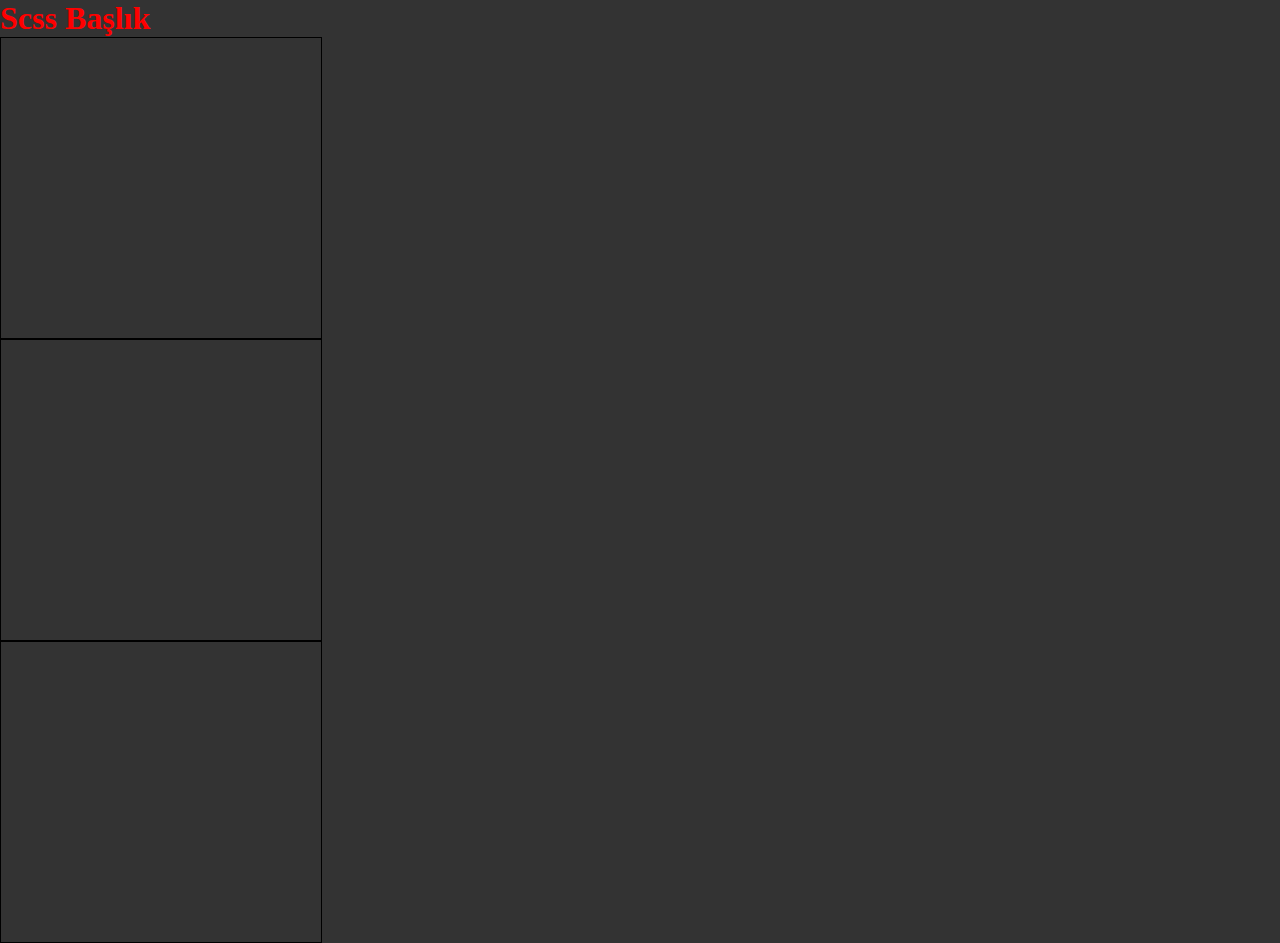
<file: index.html>
<!DOCTYPE html>
<html lang="en">
<head>
    <meta charset="UTF-8">
    <meta http-equiv="X-UA-Compatible" content="IE=edge">
    <meta name="viewport" content="width=device-width, initial-scale=1.0">
    <title>SCSS</title>
    <link rel="stylesheet" href="style.css">
</head>
<body>
    
    <h1>Scss Başlık</h1>
    <div class="section-1"></div>
    <div class="section-2"></div>
    <div class="section-3"></div>

</body>
</html>
</file>
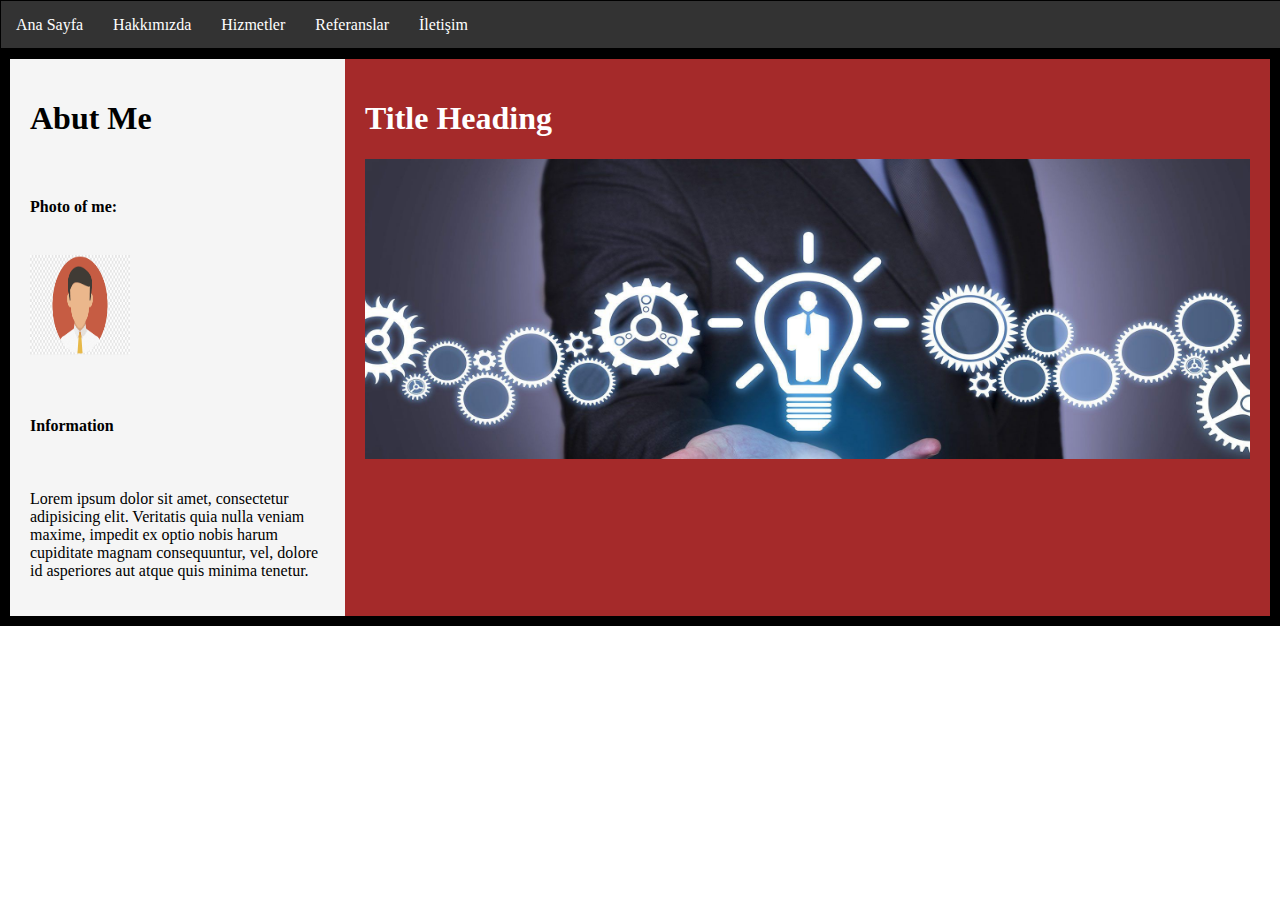
<file: 5.sass flexbox projesi/index.html>
<!DOCTYPE html>
<html lang="en">

<head>
    <meta charset="UTF-8">
    <meta http-equiv="X-UA-Compatible" content="IE=edge">
    <meta name="viewport" content="width=device-width, initial-scale=1.0">
    <title>Sacss Flexbox</title>
    <link rel="stylesheet" href="style.css">
</head>

<body>
    <nav>
        <ul>
            <!-- li'yi a içine alduk hacu abi -->
            <a href="#">
                <li>Ana Sayfa</li>
            </a>
            <a href="#">
                <li>Hakkımızda</li>
            </a>
            <a href="#">
                <li>Hizmetler</li>
            </a>
            <a href="#">
                <li>Referanslar</li>
            </a>
            <a href="#">
                <li>İletişim</li>
            </a>
        </ul>
    </nav>

    <div class="flexbox-Container">
        <div class="leftSide">

            <h1>Abut Me</h1><br>
            <h4>Photo of me:</h4><br>
            <img src="images/profile.png" alt="" style="width: 100px; height: 100px;">
            <br><br><br>
            <h4>Information</h4><br>
            <p>Lorem ipsum dolor sit amet, consectetur adipisicing elit. Veritatis quia nulla veniam maxime, impedit ex optio nobis harum cupiditate magnam consequuntur, vel, dolore id asperiores aut atque quis minima tenetur.</p>
        </div>
        <main>
            <h1>Title Heading</h1>
            <img src="images/banner.jpg" alt="">
        </main>

    </div>
</body>

</html>
</file>
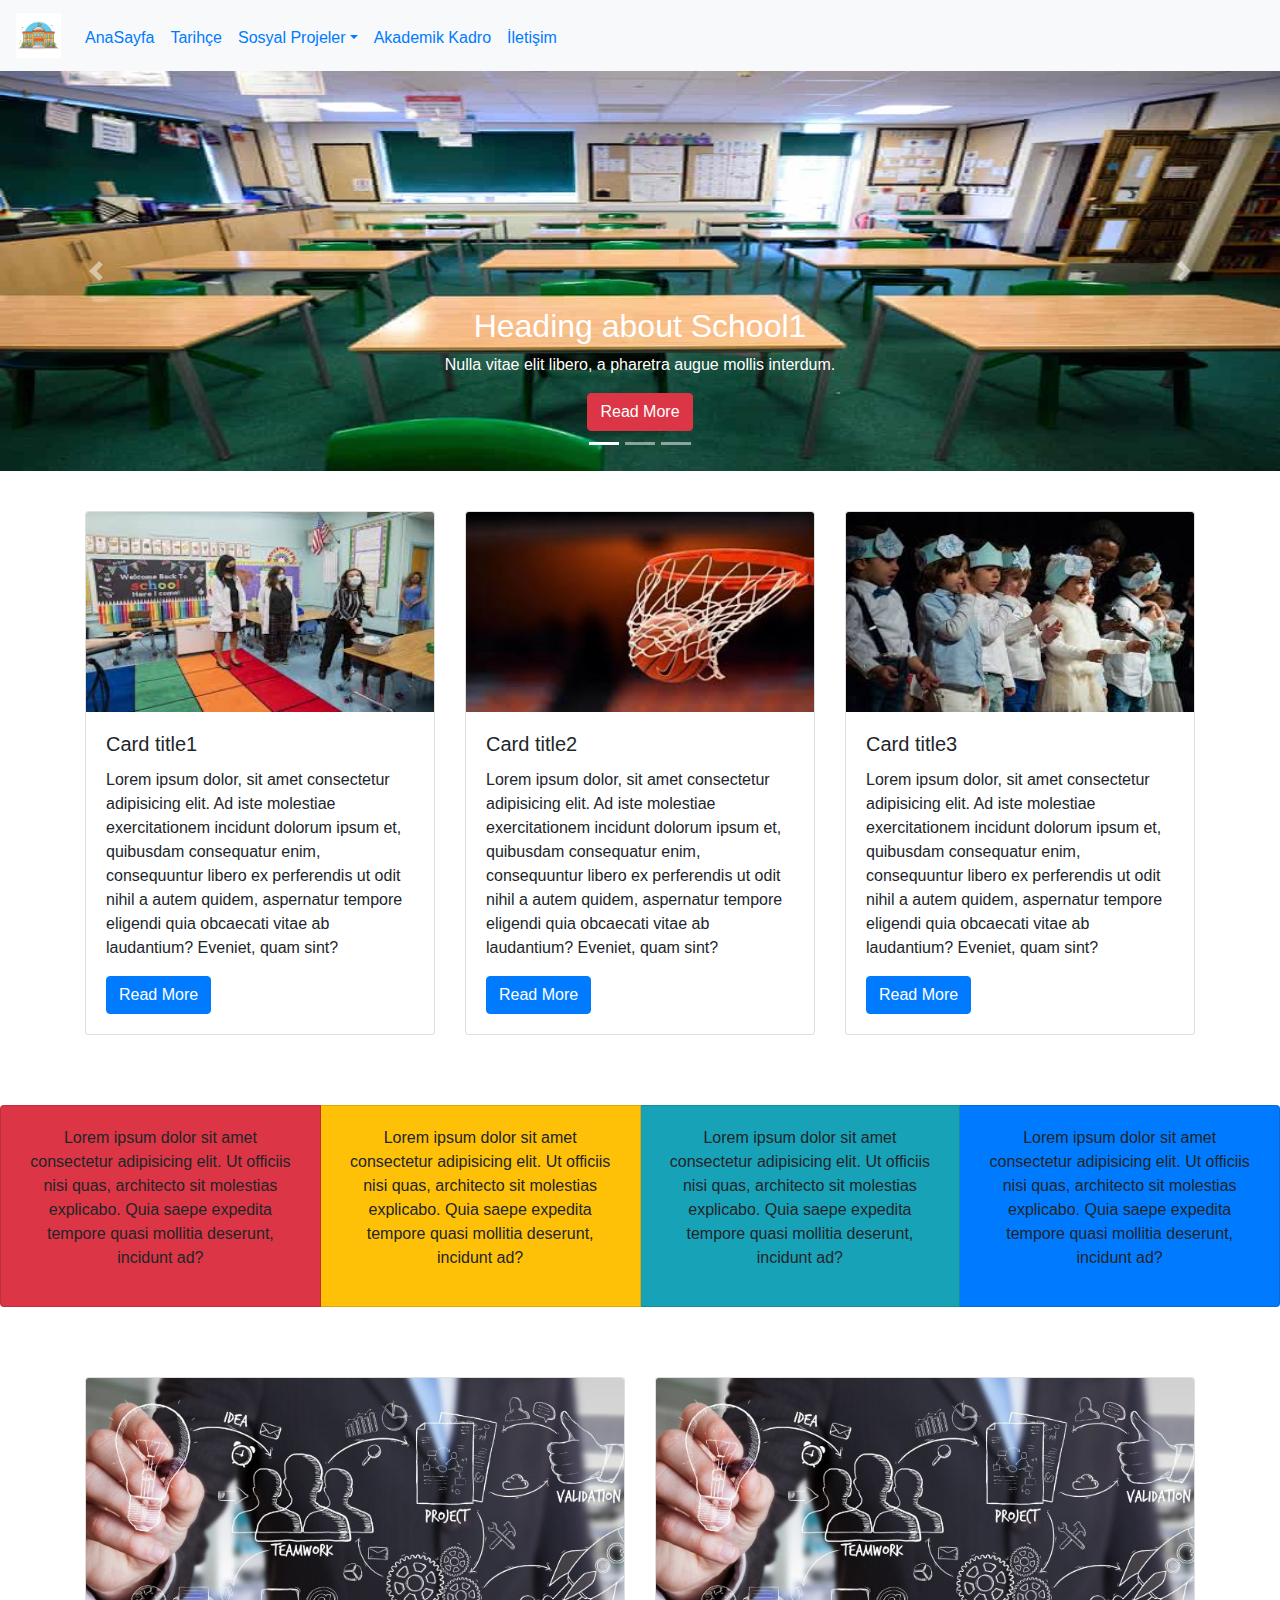
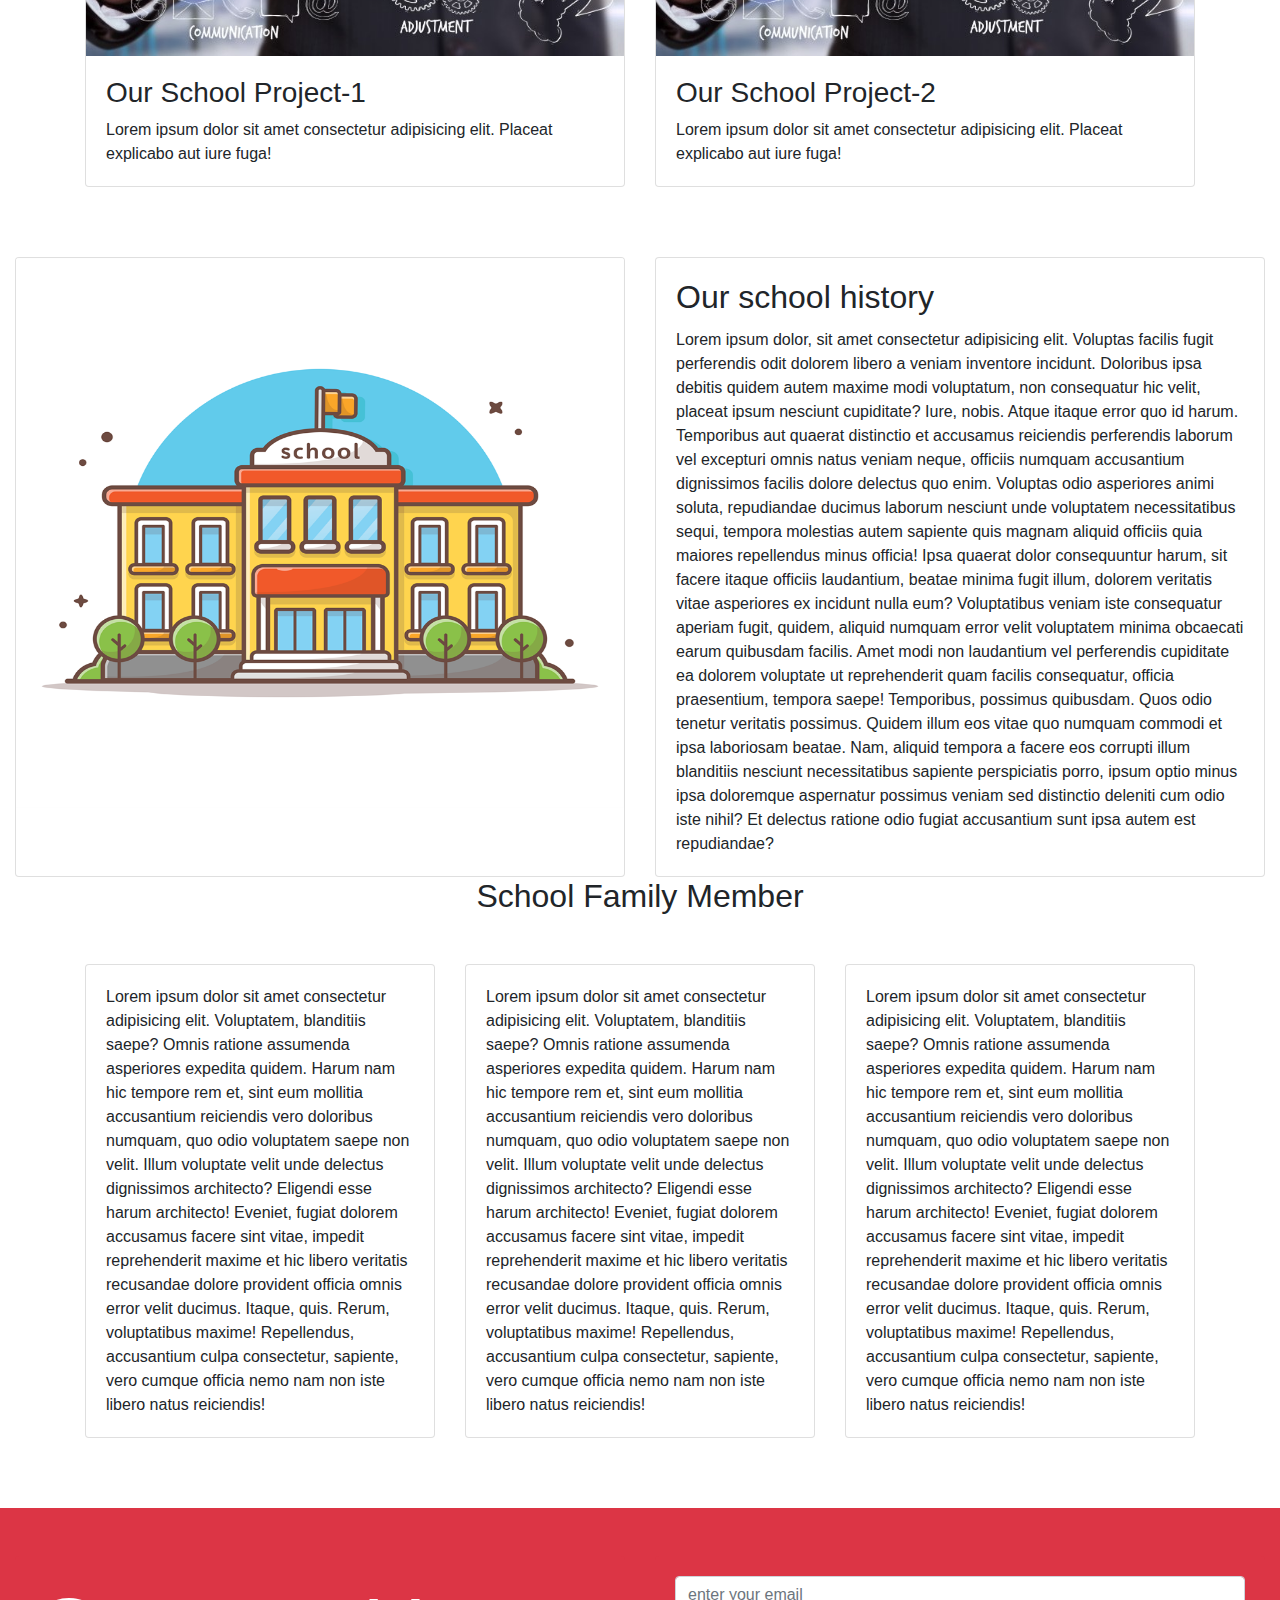
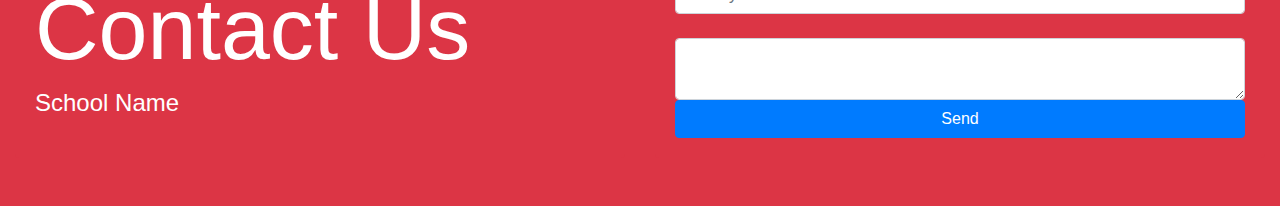
<file: 8.1Okul sitesi/index.html>
<!DOCTYPE html>
<html lang="en">

<head>
    <meta charset="UTF-8">
    <meta http-equiv="X-UA-Compatible" content="IE=edge">
    <meta name="viewport" content="width=device-width, initial-scale=1.0">
    <title>School Site</title>
    <link rel="stylesheet" href="css/style.css">
    <link rel="stylesheet" href="https://stackpath.bootstrapcdn.com/bootstrap/4.4.1/css/bootstrap.min.css"
        integrity="sha384-Vkoo8x4CGsO3+Hhxv8T/Q5PaXtkKtu6ug5TOeNV6gBiFeWPGFN9MuhOf23Q9Ifjh" crossorigin="anonymous">
</head>

<body>

    <!-- extend ve expand(yatay) -->
    <nav class="navbar bg-light navbar-expand">

        <ul class="navbar-nav">
            <a href="" class="navbar-brand">
                <img src="img/school.jpg" alt="" height="45">
            </a>
            <li class="nav-item">
                <a href="#" class="nav-link">AnaSayfa</a>
            </li>

            <li class="nav-item">
                <a href="#" class="nav-link">Tarihçe</a>
            </li>

            <li class="nav-item dropdown">
                <a href="#" class="nav-link dropdown-toggle" data-toggle="dropdown">Sosyal Projeler</a>
                <div class="dropdown-menu">
                    <a href="#" class="dropdown-item">Okul Projeleri</a>
                    <a href="#" class="dropdown-item">İlçe Projeleri</a>
                    <a href="#" class="dropdown-item">İl Projeleri</a>
                </div>
            </li>

            <li class="nav-item">
                <a href="#" class="nav-link">Akademik Kadro</a>
            </li>

            <li class="nav-item">
                <a href="#" class="nav-link">İletişim</a>
            </li>
        </ul>
    </nav>


    <header id="banner" class="carousel slide" data-ride="carousel">
        <ul class="carousel-indicators">
            <li data-target="#banner" data-slide-to="0" class="active"></li>
            <li data-target="#banner" data-slide-to="1"></li>
            <li data-target="#banner" data-slide-to="2"></li>

        </ul>

        <div class="carousel-inner">
            <div class="carousel-item active">
                <img src="img/banner-1.jpg" alt="..." width="100%" height="400">

                <div class="carousel-caption d-none d-md-block">
                    <h2>Heading about School1</h2>
                    <p>Nulla vitae elit libero, a pharetra augue mollis interdum.</p>
                    <button class="btn btn-danger">Read More</button>
                </div>


            </div>

            <div class="carousel-item  ">
                <img src="img/banner-2.jpg" class="d-block w-100" alt="..." width="100%" height="400">

                <div class="carousel-caption d-none d-md-block">
                    <h2>Heading about School2</h2>
                    <p>Nulla vitae elit libero, a pharetra augue mollis interdum.</p>
                    <button class="btn btn-danger">Read More</button>
                </div>
            </div>

            <div class="carousel-item  ">
                <img src="img/banner-3.jpg" class="d-block w-100" alt="..." width="100%" height="400">

                <div class="carousel-caption d-none d-md-block">
                    <h2>Heading about School3</h2>
                    <p>Nulla vitae elit libero, a pharetra augue mollis interdum.</p>
                    <button class="btn btn-danger">Read More</button>
                </div>
            </div>
        </div>

        <a href="#banner" class="carousel-control-prev" data-slide="prev">
            <span class="carousel-control-prev-icon"></span>

        </a>

        <a href="#banner" class="carousel-control-next" data-slide="next">
            <span class="carousel-control-next-icon"></span>

        </a>





    </header>

    <section id=schoolEvents>

        <main>
            <div class="container">
                <div class="card-deck">
                    <div class="card">
                        <img src="img/event-1.jpg" class="card-img-top" height="200">

                        <div class="card-body">
                            <h5 class="card-title">Card title1</h5>
                            <p class="card-text">Lorem ipsum dolor, sit amet consectetur adipisicing elit. Ad iste
                                molestiae exercitationem incidunt dolorum ipsum et, quibusdam consequatur enim,
                                consequuntur libero ex perferendis ut odit nihil a autem quidem, aspernatur tempore
                                eligendi quia obcaecati vitae ab laudantium? Eveniet, quam sint?</p>
                            <a href="#" class="btn btn-primary">Read More</a>
                        </div>
                    </div>
                    <div class="card">
                        <img src="img/event-2.jpg" class="card-img-top" height="200">
                        <div class="card-body">
                            <h5 class="card-title">Card title2</h5>
                            <p class="card-text">Lorem ipsum dolor, sit amet consectetur adipisicing elit. Ad iste
                                molestiae exercitationem incidunt dolorum ipsum et, quibusdam consequatur enim,
                                consequuntur libero ex perferendis ut odit nihil a autem quidem, aspernatur tempore
                                eligendi quia obcaecati vitae ab laudantium? Eveniet, quam sint?</p>
                            <a href="#" class="btn btn-primary">Read More</a>
                        </div>
                    </div>

                    <div class="card">
                        <img src="img/event-3.jpg" class="card-img-top" height="200">
                        <div class="card-body">
                            <h5 class="card-title">Card title3</h5>
                            <p class="card-text">Lorem ipsum dolor, sit amet consectetur adipisicing elit. Ad iste
                                molestiae exercitationem incidunt dolorum ipsum et, quibusdam consequatur enim,
                                consequuntur libero ex perferendis ut odit nihil a autem quidem, aspernatur tempore
                                eligendi quia obcaecati vitae ab laudantium? Eveniet, quam sint?</p>
                            <a href="#" class="btn btn-primary">Read More</a>
                        </div>
                    </div>
                </div>
            </div>
        </main>
    </section>

    <section id="schoolCards">
        <div class="card-group">
            <div class="card bg-danger">

                <div class="card-body text-center">
                    <p>Lorem ipsum dolor sit amet consectetur adipisicing elit. Ut officiis nisi quas, architecto sit
                        molestias explicabo. Quia saepe expedita tempore quasi mollitia deserunt, incidunt ad?</p>
                </div>
            </div>

            <div class="card bg-warning">

                <div class="card-body text-center">
                    <p>Lorem ipsum dolor sit amet consectetur adipisicing elit. Ut officiis nisi quas, architecto sit
                        molestias explicabo. Quia saepe expedita tempore quasi mollitia deserunt, incidunt ad?</p>
                </div>
            </div>

            <div class="card bg-info">

                <div class="card-body text-center">
                    <p>Lorem ipsum dolor sit amet consectetur adipisicing elit. Ut officiis nisi quas, architecto sit
                        molestias explicabo. Quia saepe expedita tempore quasi mollitia deserunt, incidunt ad?</p>
                </div>
            </div>

            <div class="card bg-primary">

                <div class="card-body text-center">
                    <p>Lorem ipsum dolor sit amet consectetur adipisicing elit. Ut officiis nisi quas, architecto sit
                        molestias explicabo. Quia saepe expedita tempore quasi mollitia deserunt, incidunt ad?</p>
                </div>
            </div>

        </div>

    </section>


    <section id="schoolProjects">
        <div class="container">
            <div class="card-deck">
                <div class="card">
                    <img src="img/project-1.jpg" alt="" class="card-img-top">
                    <div class="card-body">
                        <h3 class="card-item">Our School Project-1 </h3>
                        <p class="card-text">Lorem ipsum dolor sit amet consectetur adipisicing elit. Placeat explicabo
                            aut iure fuga!</p>
                    </div>
                </div>

                <div class="card">
                    <img src="img/project-1.jpg" alt="" class="card-img-top">
                    <div class="card-body">
                        <h3 class="card-item">Our School Project-2 </h3>
                        <p class="card-text">Lorem ipsum dolor sit amet consectetur adipisicing elit. Placeat explicabo
                            aut iure fuga!</p>
                    </div>
                </div>
            </div>
        </div>

    </section>

    <section id="schoolHistory">

        <div class="container-fluid">
            <div class="card-deck">
                <div class="card">
                    <img src="img/school.jpg" alt="" class="card-img-top" height="550">
                </div>

                <div class="card">
                    <div class="card-body">
                        <h2 class="card-title"> Our school history</h2>
                        <p class="card-text"> Lorem ipsum dolor, sit amet consectetur adipisicing elit. Voluptas facilis
                            fugit perferendis odit dolorem libero a veniam inventore incidunt. Doloribus ipsa debitis
                            quidem autem maxime modi voluptatum, non consequatur hic velit, placeat ipsum nesciunt
                            cupiditate? Iure, nobis. Atque itaque error quo id harum. Temporibus aut quaerat distinctio
                            et accusamus reiciendis perferendis laborum vel excepturi omnis natus veniam neque, officiis
                            numquam accusantium dignissimos facilis dolore delectus quo enim. Voluptas odio asperiores
                            animi soluta, repudiandae ducimus laborum nesciunt unde voluptatem necessitatibus sequi,
                            tempora molestias autem sapiente quis magnam aliquid officiis quia maiores repellendus minus
                            officia! Ipsa quaerat dolor consequuntur harum, sit facere itaque officiis laudantium,
                            beatae minima fugit illum, dolorem veritatis vitae asperiores ex incidunt nulla eum?
                            Voluptatibus veniam iste consequatur aperiam fugit, quidem, aliquid numquam error velit
                            voluptatem minima obcaecati earum quibusdam facilis. Amet modi non laudantium vel
                            perferendis cupiditate ea dolorem voluptate ut reprehenderit quam facilis consequatur,
                            officia praesentium, tempora saepe! Temporibus, possimus quibusdam. Quos odio tenetur
                            veritatis possimus. Quidem illum eos vitae quo numquam commodi et ipsa laboriosam beatae.
                            Nam, aliquid tempora a facere eos corrupti illum blanditiis nesciunt necessitatibus sapiente
                            perspiciatis porro, ipsum optio minus ipsa doloremque aspernatur possimus veniam sed
                            distinctio deleniti cum odio iste nihil? Et delectus ratione odio fugiat accusantium sunt
                            ipsa autem est repudiandae?</p>
                    </div>
                </div>


            </div>
        </div>
    </section>

    <section id="schoolFamilyMember">
        <div class="container">
            <h2 class="text-center mb-5">School Family Member</h2>
            <div class="card-deck">
                <div class="card">
                    <div class="card-body">
                        <p class="card-text">Lorem ipsum dolor sit amet consectetur adipisicing elit. Voluptatem, blanditiis saepe? Omnis
                            ratione assumenda asperiores expedita quidem. Harum nam hic tempore rem et, sint eum
                            mollitia accusantium reiciendis vero doloribus numquam, quo odio voluptatem saepe non velit.
                            Illum voluptate velit unde delectus dignissimos architecto? Eligendi esse harum architecto!
                            Eveniet, fugiat dolorem accusamus facere sint vitae, impedit reprehenderit maxime et hic
                            libero veritatis recusandae dolore provident officia omnis error velit ducimus. Itaque,
                            quis. Rerum, voluptatibus maxime! Repellendus, accusantium culpa consectetur, sapiente, vero
                            cumque officia nemo nam non iste libero natus reiciendis!</p>
                    </div>
                </div>

                <div class="card">
                    <div class="card-body">
                        <p class="card-text">Lorem ipsum dolor sit amet consectetur adipisicing elit. Voluptatem, blanditiis saepe? Omnis
                            ratione assumenda asperiores expedita quidem. Harum nam hic tempore rem et, sint eum
                            mollitia accusantium reiciendis vero doloribus numquam, quo odio voluptatem saepe non velit.
                            Illum voluptate velit unde delectus dignissimos architecto? Eligendi esse harum architecto!
                            Eveniet, fugiat dolorem accusamus facere sint vitae, impedit reprehenderit maxime et hic
                            libero veritatis recusandae dolore provident officia omnis error velit ducimus. Itaque,
                            quis. Rerum, voluptatibus maxime! Repellendus, accusantium culpa consectetur, sapiente, vero
                            cumque officia nemo nam non iste libero natus reiciendis!</p>
                    </div>
                </div>

                <div class="card">
                    <div class="card-body">
                        <p class="card-text">Lorem ipsum dolor sit amet consectetur adipisicing elit. Voluptatem, blanditiis saepe? Omnis
                            ratione assumenda asperiores expedita quidem. Harum nam hic tempore rem et, sint eum
                            mollitia accusantium reiciendis vero doloribus numquam, quo odio voluptatem saepe non velit.
                            Illum voluptate velit unde delectus dignissimos architecto? Eligendi esse harum architecto!
                            Eveniet, fugiat dolorem accusamus facere sint vitae, impedit reprehenderit maxime et hic
                            libero veritatis recusandae dolore provident officia omnis error velit ducimus. Itaque,
                            quis. Rerum, voluptatibus maxime! Repellendus, accusantium culpa consectetur, sapiente, vero
                            cumque officia nemo nam non iste libero natus reiciendis!</p>
                    </div>
                </div>
            </div>
        </div>

    </section>

   <section class="container-fluid bg-danger pt-5 pb-5 ">

    <div class="card-deck">
        <div class="card bg-danger border-0">
            <div class="card-body text-white">
                <h2 class="display-2">Contact Us</h2>
                <h4 class="display-5">School Name</h4>

            </div>
        </div>

        <div class="card bg-danger border-0">
            <div class="card-body">
                <form >
                    <input type="text" placeholder="enter your email" class="form-control"><br>
                    <textarea class="form-control"></textarea>
                    <button class="btn btn-primary w-100">Send</button>
                </form>

            </div>
        </div>
    </div>

   </section>








    <script src="https://code.jquery.com/jquery-3.4.1.slim.min.js"
        integrity="sha384-J6qa4849blE2+poT4WnyKhv5vZF5SrPo0iEjwBvKU7imGFAV0wwj1yYfoRSJoZ+n"
        crossorigin="anonymous"></script>
    <script src="https://cdn.jsdelivr.net/npm/popper.js@1.16.0/dist/umd/popper.min.js"
        integrity="sha384-Q6E9RHvbIyZFJoft+2mJbHaEWldlvI9IOYy5n3zV9zzTtmI3UksdQRVvoxMfooAo"
        crossorigin="anonymous"></script>
    <script src="https://stackpath.bootstrapcdn.com/bootstrap/4.4.1/js/bootstrap.min.js"
        integrity="sha384-wfSDF2E50Y2D1uUdj0O3uMBJnjuUD4Ih7YwaYd1iqfktj0Uod8GCExl3Og8ifwB6"
        crossorigin="anonymous"></script>
</body>

</html>
</file>
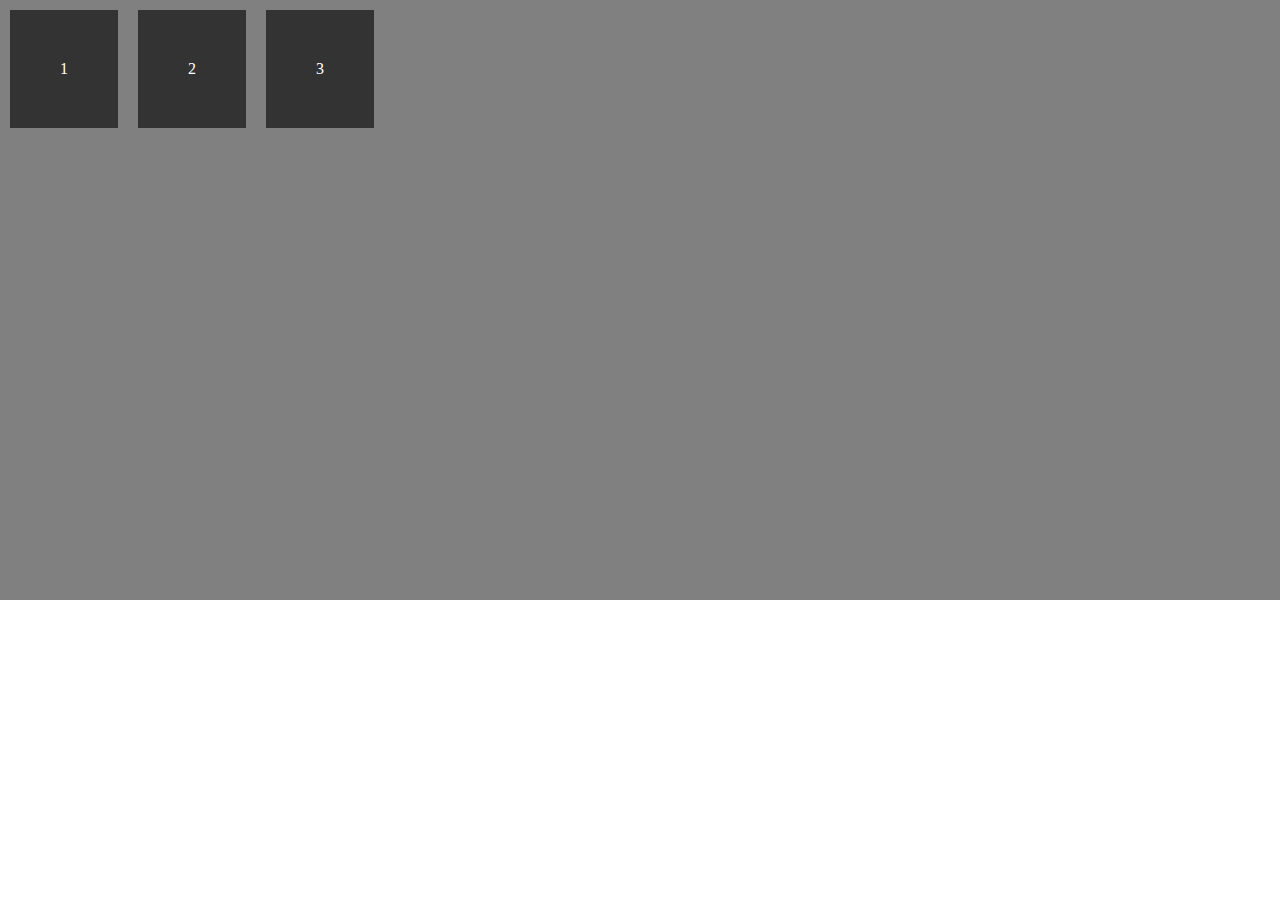
<file: 4.Css Flexbox/Flexbox1/index.html>
<!DOCTYPE html>
<html lang="en">
<head>
    <meta charset="UTF-8">
    <meta http-equiv="X-UA-Compatible" content="IE=edge">
    <meta name="viewport" content="width=device-width, initial-scale=1.0">
    <title>Flexbox1</title>
    <link rel="stylesheet" href="style.css">
</head>
<body>
<div class="flexContainer">
    <div>1</div>
    <div>2</div>
    <div>3</div>
    
    

</div>

</body>
</html>
</file>
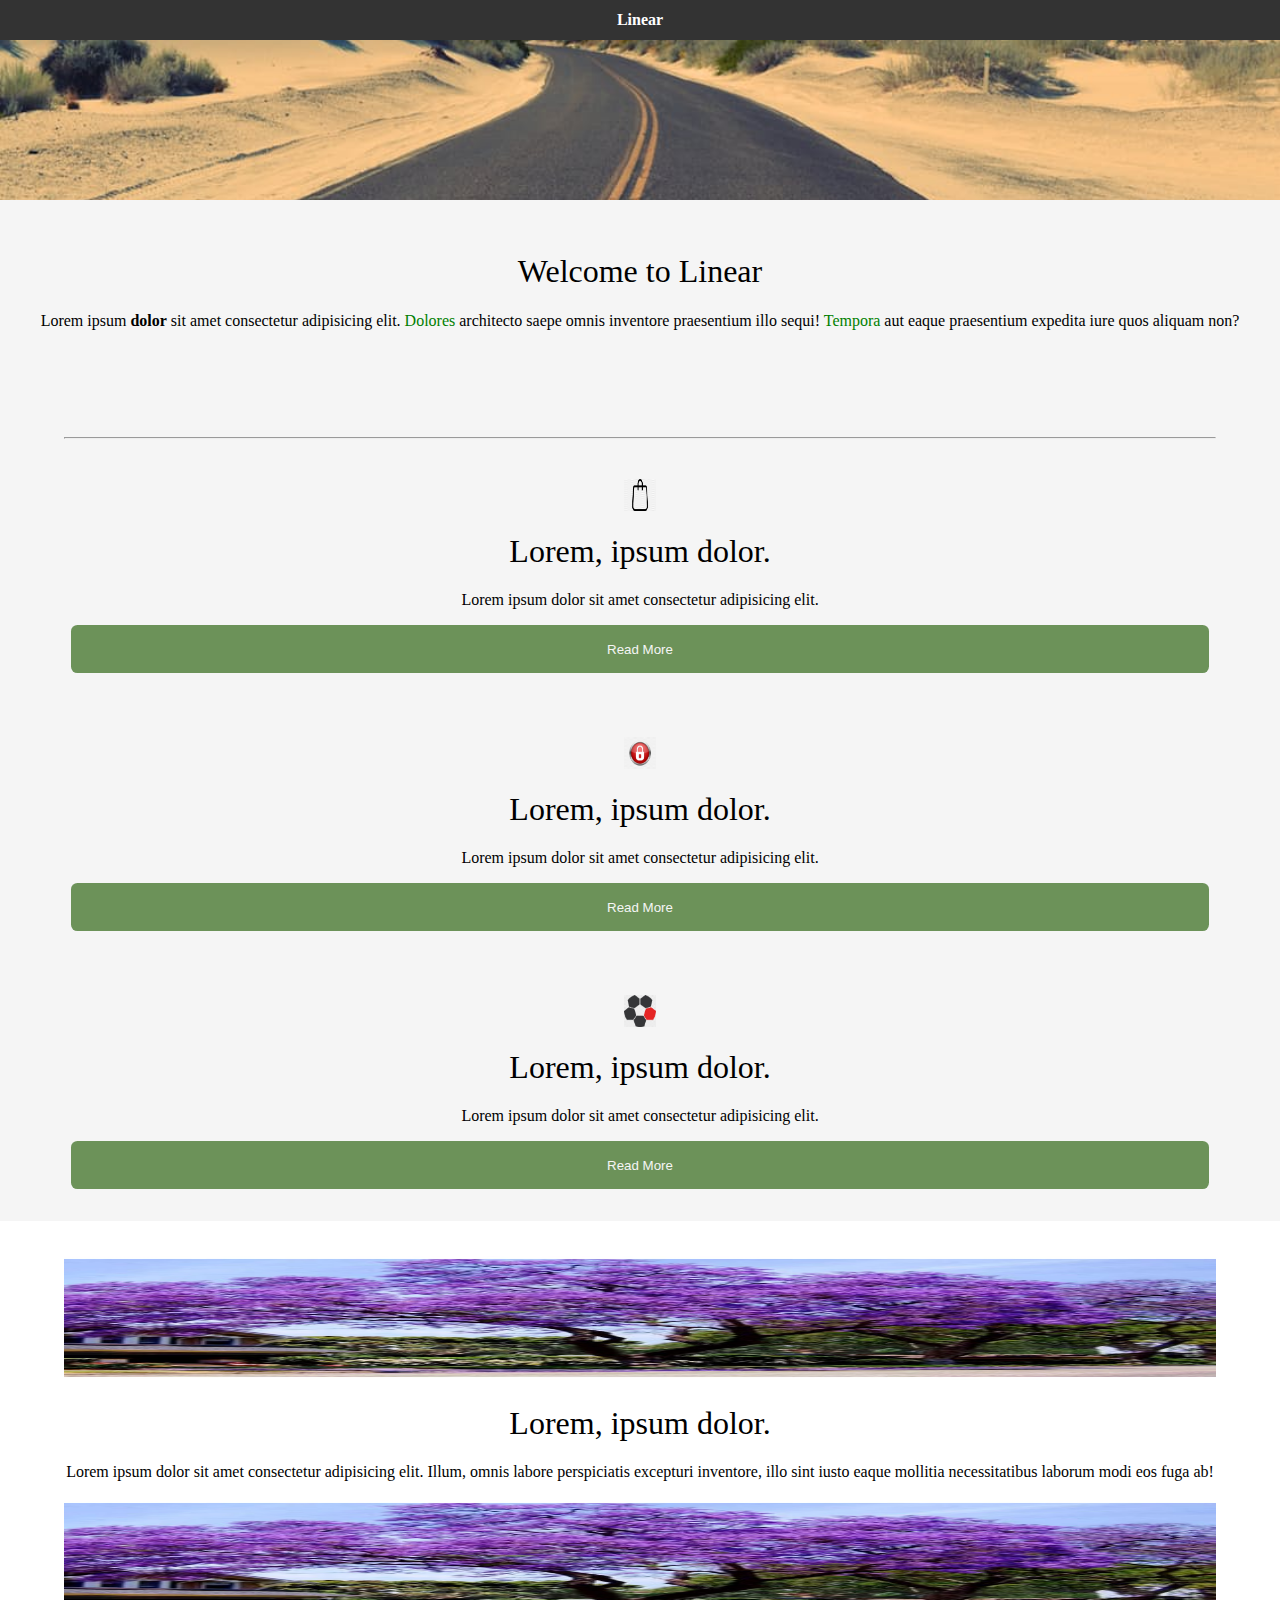
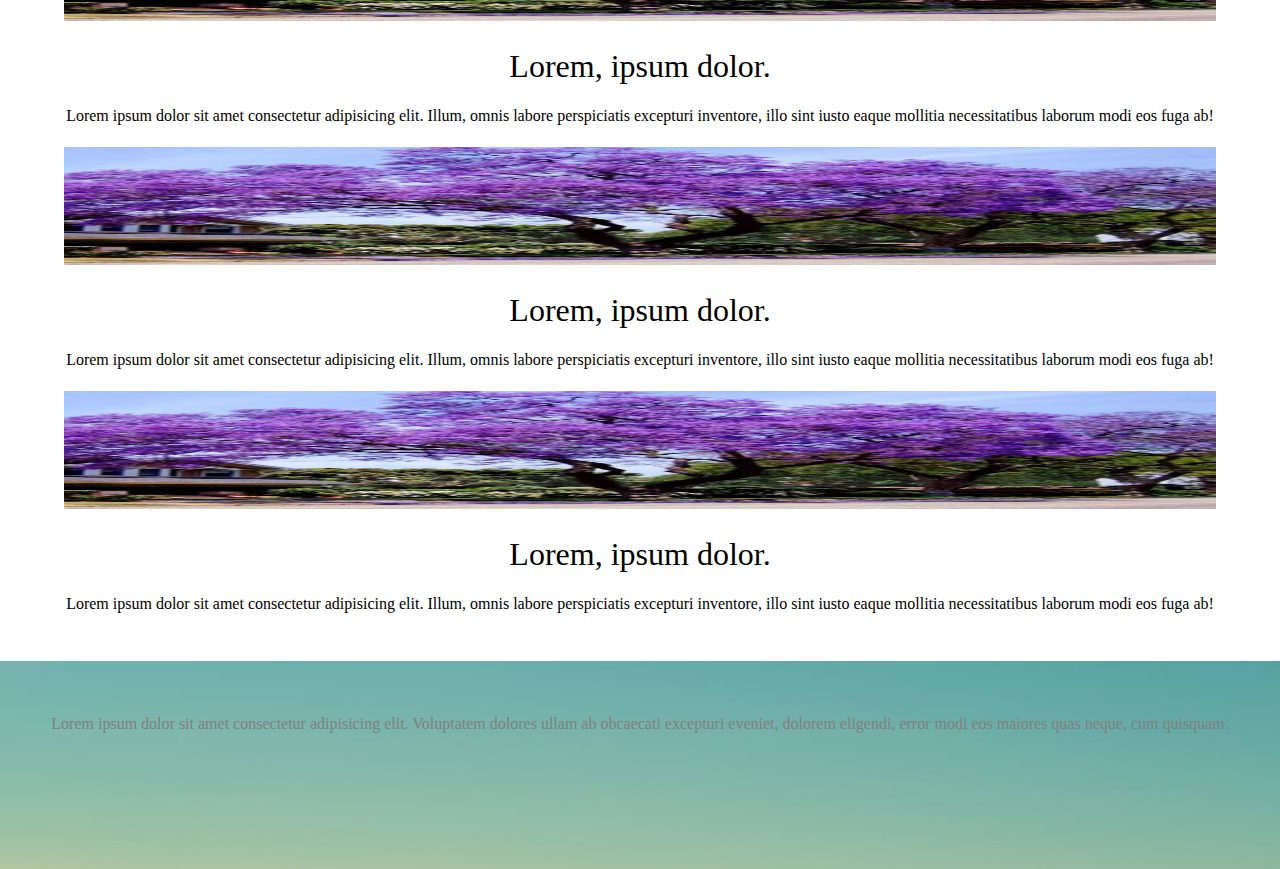
<file: 6.Css Responsive/SiteYapımı1/index.html>
<!DOCTYPE html>
<html lang="en">

<head>
    <meta charset="UTF-8">
    <meta http-equiv="X-UA-Compatible" content="IE=edge">
    <meta name="viewport" content="width=device-width, initial-scale=1.0">
    <title>Css Responsive Project</title>
    <link rel="stylesheet" href="style.css">
</head>

<body>
    <nav>
        <h4>Linear</h4>
    </nav>
    <header>
    </header>

    <main>
        <section id="contentOne">
            <div class="item">
                <h1>Welcome to Linear</h1>
                <p>Lorem ipsum <b>dolor</b> sit amet consectetur adipisicing elit. <a href="#">Dolores</a> architecto
                    saepe omnis inventore praesentium illo sequi! <a href="#">Tempora</a> aut eaque praesentium expedita
                    iure quos aliquam non?</p>
            </div>
            <hr>
            <div class="item-1">
                <img src="images/logo1.png" width="32" height="32">
                <h1>Lorem, ipsum dolor.</h1>
                <p>Lorem ipsum dolor sit amet consectetur adipisicing elit.</p>
                <button>Read More</button>
            </div>
            <div class="item-2">

                <img src="images/logo2.png" width="32" height="32">
                <h1>Lorem, ipsum dolor.</h1>
                <p>Lorem ipsum dolor sit amet consectetur adipisicing elit.</p>
                <button>Read More</button>
            </div>
            <div class="item-3">

                <img src="images/logo3.jpg" width="32" height="32">
                <h1>Lorem, ipsum dolor.</h1>
                <p>Lorem ipsum dolor sit amet consectetur adipisicing elit.</p>
                <button>Read More</button>
            </div>


        </section>

        <section id="contentTwo">
            <div class="blog-1">
                <img src="images/pic01.jpg" width="90%" height="130px">
                <h1>Lorem, ipsum dolor.</h1>
                <p>Lorem ipsum dolor sit amet consectetur adipisicing elit. Illum, omnis labore perspiciatis excepturi
                    inventore, illo sint iusto eaque mollitia necessitatibus laborum modi eos fuga ab!</p>
            </div>

            <div class="blog-2">
                <img src="images/pic01.jpg" width="90%" height="130px">
                <h1>Lorem, ipsum dolor.</h1>
                <p>Lorem ipsum dolor sit amet consectetur adipisicing elit. Illum, omnis labore perspiciatis excepturi
                    inventore, illo sint iusto eaque mollitia necessitatibus laborum modi eos fuga ab!</p>
            </div>

            <div class="blog-3">
                <img src="images/pic01.jpg" width="90%" height="130px">
                <h1>Lorem, ipsum dolor.</h1>
                <p>Lorem ipsum dolor sit amet consectetur adipisicing elit. Illum, omnis labore perspiciatis excepturi
                    inventore, illo sint iusto eaque mollitia necessitatibus laborum modi eos fuga ab!</p>
            </div>

            <div class="blog-4">
                <img src="images/pic01.jpg" width="90%" height="130px">
                <h1>Lorem, ipsum dolor.</h1>
                <p>Lorem ipsum dolor sit amet consectetur adipisicing elit. Illum, omnis labore perspiciatis excepturi
                    inventore, illo sint iusto eaque mollitia necessitatibus laborum modi eos fuga ab!</p>
            </div>
        </section>

        <section id=contentThree>
<p>Lorem ipsum dolor sit amet consectetur adipisicing elit. Voluptatem dolores ullam ab obcaecati excepturi eveniet, dolorem eligendi, error modi eos maiores quas neque, cum quisquam.</p>
        </section>
    </main>

</body>

</html>
</file>
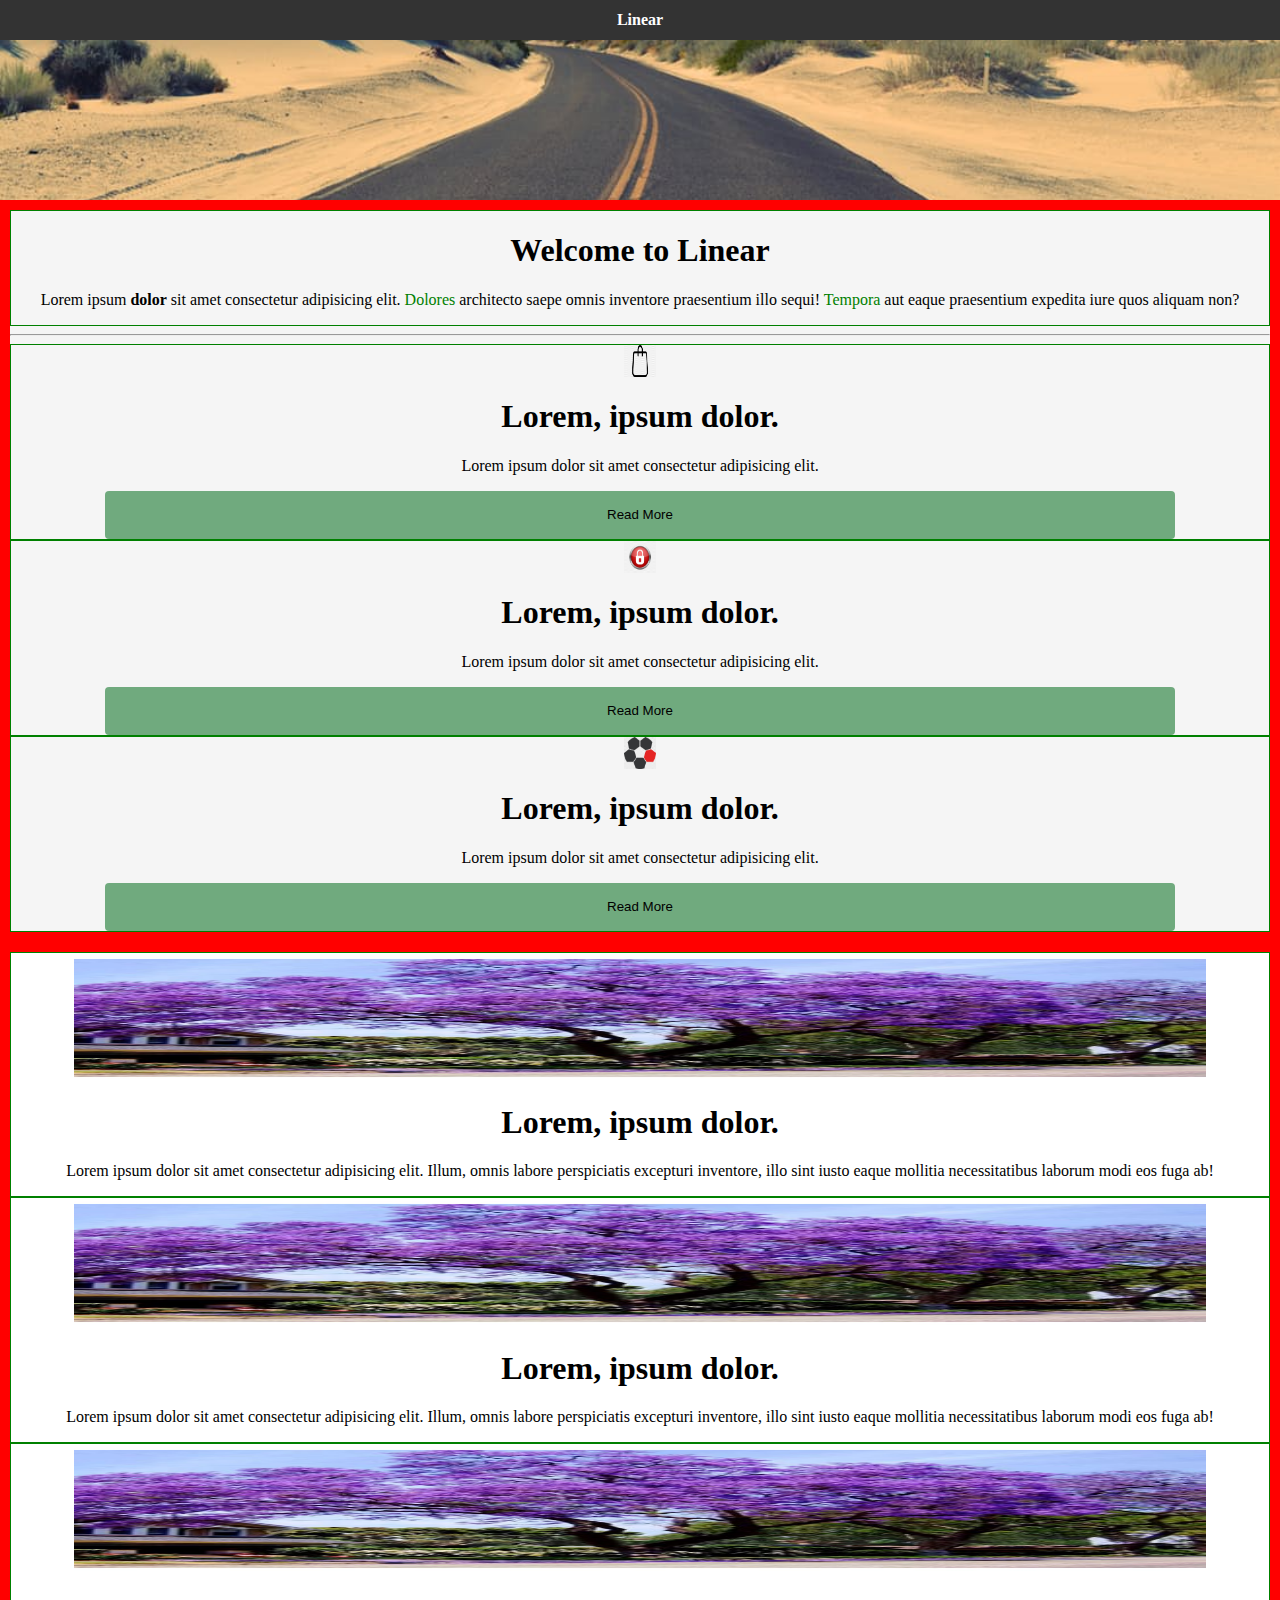
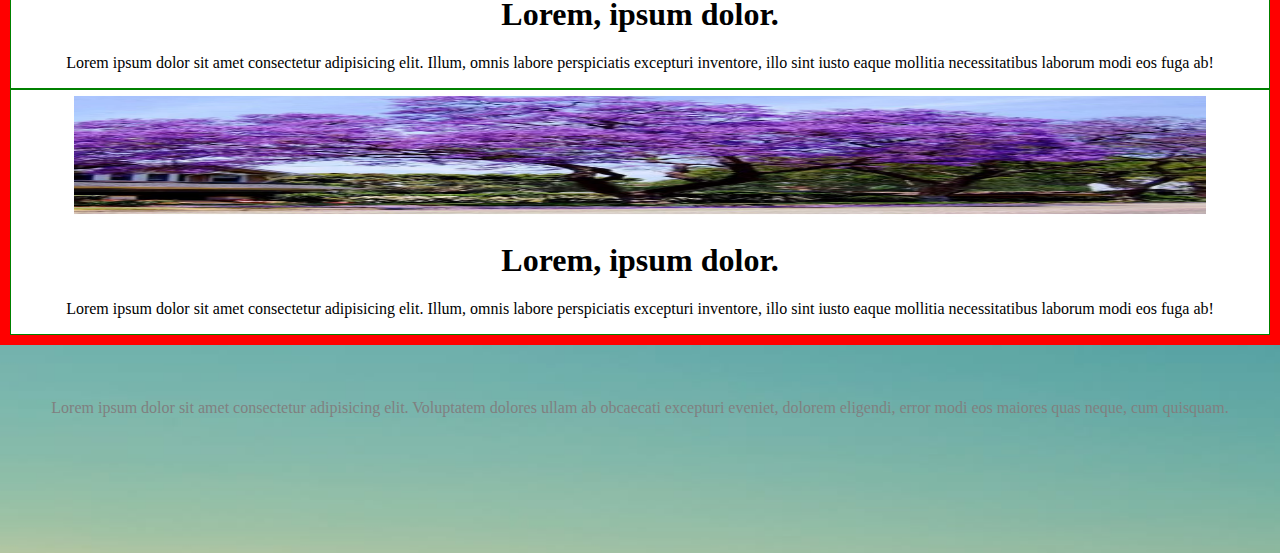
<file: 6.Css Responsive/SiteYapımı1flexbox-sass/index.html>
<!DOCTYPE html>
<html lang="en">

<head>
    <meta charset="UTF-8">
    <meta http-equiv="X-UA-Compatible" content="IE=edge">
    <meta name="viewport" content="width=device-width, initial-scale=1.0">
    <title>Css Responsive Project</title>
    <link rel="stylesheet" href="style.css">
    <link rel="stylesheet" href="css/items.css">
</head>

<body>
    <nav>
        <h4>Linear</h4>
    </nav>
    <header>
    </header>

    <main>
        <section id="content-1">
            <div class="item-1">
                <h1>Welcome to Linear</h1>
                <p>Lorem ipsum <b>dolor</b> sit amet consectetur adipisicing elit. <a href="#">Dolores</a> architecto
                    saepe omnis inventore praesentium illo sequi! <a href="#">Tempora</a> aut eaque praesentium expedita
                    iure quos aliquam non?</p>
            </div>
            <hr>
            <div class="item-2">
                <img src="images/logo1.png" width="32" height="32">
                <h1>Lorem, ipsum dolor.</h1>
                <p>Lorem ipsum dolor sit amet consectetur adipisicing elit.</p>
                <button>Read More</button>
            </div>
            <div class="item-3">

                <img src="images/logo2.png" width="32" height="32">
                <h1>Lorem, ipsum dolor.</h1>
                <p>Lorem ipsum dolor sit amet consectetur adipisicing elit.</p>
                <button>Read More</button>
            </div>
            <div class="item-4">

                <img src="images/logo3.jpg" width="32" height="32">
                <h1>Lorem, ipsum dolor.</h1>
                <p>Lorem ipsum dolor sit amet consectetur adipisicing elit.</p>
                <button>Read More</button>
            </div>


        </section>

        <section id="content-2">
            <div class="item-1">
                <img src="images/pic01.jpg" width="90%" height="130px">
                <h1>Lorem, ipsum dolor.</h1>
                <p>Lorem ipsum dolor sit amet consectetur adipisicing elit. Illum, omnis labore perspiciatis excepturi
                    inventore, illo sint iusto eaque mollitia necessitatibus laborum modi eos fuga ab!</p>
            </div>

            <div class="item-2">
                <img src="images/pic01.jpg" width="90%" height="130px">
                <h1>Lorem, ipsum dolor.</h1>
                <p>Lorem ipsum dolor sit amet consectetur adipisicing elit. Illum, omnis labore perspiciatis excepturi
                    inventore, illo sint iusto eaque mollitia necessitatibus laborum modi eos fuga ab!</p>
            </div>

            <div class="item-3">
                <img src="images/pic01.jpg" width="90%" height="130px">
                <h1>Lorem, ipsum dolor.</h1>
                <p>Lorem ipsum dolor sit amet consectetur adipisicing elit. Illum, omnis labore perspiciatis excepturi
                    inventore, illo sint iusto eaque mollitia necessitatibus laborum modi eos fuga ab!</p>
            </div>

            <div class="item-4">
                <img src="images/pic01.jpg" width="90%" height="130px">
                <h1>Lorem, ipsum dolor.</h1>
                <p>Lorem ipsum dolor sit amet consectetur adipisicing elit. Illum, omnis labore perspiciatis excepturi
                    inventore, illo sint iusto eaque mollitia necessitatibus laborum modi eos fuga ab!</p>
            </div>
        </section>

        <section id=contentThree>
<p>Lorem ipsum dolor sit amet consectetur adipisicing elit. Voluptatem dolores ullam ab obcaecati excepturi eveniet, dolorem eligendi, error modi eos maiores quas neque, cum quisquam.</p>
        </section>
    </main>

</body>

</html>
</file>
<file: style.css>
* {
  margin: 0;
  padding: 0;
}

body {
  background-color: #333333;
}

h1 {
  color: red;
}

.section-1 {
  border: 1px solid black;
  width: 25%;
  height: 300px;
}

.section-2 {
  border: 1px solid black;
  width: 25%;
  height: 300px;
}

.section-3 {
  border: 1px solid black;
  width: 25%;
  height: 300px;
}
/*# sourceMappingURL=style.css.map */
</file>
<file: 5.sass flexbox projesi/style.css>
@charset "UTF-8";
body {
  margin: 0;
  padding: 0;
}

nav {
  border: 1px solid black;
  background-color: #333333;
  width: 100%;
  height: 47px;
  /*nav ul a li yerine bunu yazcez*/
}

nav ul {
  list-style-type: none;
  margin: 0;
  padding: 0;
}

nav ul a {
  color: white;
  text-decoration: none;
}

nav ul a:hover {
  color: #333333;
}

nav ul a:hover li {
  background-color: whitesmoke;
}

nav ul a li {
  display: inline-block;
  padding: 15px;
  float: left;
  /*yanyana hizlaa ama boşlukları sıfırla*/
}

.flexbox-Container {
  display: -webkit-box;
  display: -ms-flexbox;
  display: flex;
  border: 10px solid black;
  height: auto;
}

.leftSide {
  padding: 20px;
  background-color: whitesmoke;
  -webkit-box-flex: 25%;
      -ms-flex: 25%;
          flex: 25%;
}

main {
  padding: 20px;
  background-color: brown;
  -webkit-box-flex: 75%;
      -ms-flex: 75%;
          flex: 75%;
}

main h1 {
  color: white;
}

main img {
  width: 100%;
  height: 300px;
  background-size: contain;
}
/*# sourceMappingURL=style.css.map */
</file>
<file: 8.1Okul sitesi/css/style.css>
*{
    margin: 0;
    padding: 0;

}

nav ul li{
    margin-top: 10px ;

}

main{
    padding-top:40px;
}

#schoolCards {
    padding-top: 70px;
    padding-bottom: 70px;
}

#schoolProjects{
    padding-bottom: 70px;
}

#schoolFamilyMember{
    padding-bottom: 70px;
}
</file>
<file: 4.Css Flexbox/Flexbox1/style.css>
body{
    margin: 0;
    padding: 0;

}

.flexContainer{

    background-color: gray;
    /* display: block;normalde buydu */
    display: flex;
    /* flex-direction:column ;sütun halinde sırala */
    /* flex-direction:column-reverse ;sütun halinde ters sırala */
    /* flex-direction: row;varsayılan bu */
    /* flex-wrap: wrap;18kutu aşağı sıralandı */
     flex-flow:row wrap;/*üsttek, 2 özelliği verduk*/

     /* justify-content: center;hizalamaya yarar!!! */
     /* justify-content: space-around; */

     /*align-items aşırı ortalamaya yarar!!!*/
     height: 600px;
     /* align-items: stretch;varsayılan bu */
     align-items: flex-start;/*flex-start ve center var*/

/*html içine flex-grow yaptuk*/
/*html içine flex-safe mükemmel hizalama*/

}

.flexContainer div{

    background-color: #333333;
    padding: 50px;
    margin: 10px;
    color: white;
}
</file>
<file: 6.Css Responsive/SiteYapımı1/style.css>
*{
    box-sizing: border-box;/*border width'etkisi*/
}

html{
    font-size: 16px;
}
body{
    margin: 0;
    padding: 0;
}
nav{
    /* border:1px solid black; */
    background-color: #333333;
    width: 100%;
    height: 2.5rem; 
    padding-top: 0.7rem;   
}

nav h4{
    padding: 0;
    margin: 0;
    text-align: center;/*oratalama işlemi*/
    color:white;
}

/*Header*/
header{
    /* border:1px solid black; */
    width: 100%;
    height: 10rem;
    background-image:url(images/header.jpg);
    /* background-size: contain;contain sığdırır */
    background-size: cover;
    background-position:center;


}
main{

    /* border:1px solid black; */
    width: 100%;
    height: auto;/*1600 yapar size 16px'di*/

}

#contentOne{
background-color: whitesmoke;
width: 100%;
height: auto;
padding-top: 2rem;
/* background-attachment: fixed;/hareket için lazım/ */
}
#contentOne hr{
    width: 90%;
}

.item{
    /* border:1px solid red; */
    width: 100%;
    height: 11rem;
    padding-left: 0.5rem;
    padding-right: 0.5rem;
}
.item h1{
    text-align: center;
    font-weight: normal;
}

.item p{
    text-align: center;
}

.item a{
    text-decoration: none;
    color:green;


}

.item-1{
    /* border:1px solid red; */
    width: 100%;
    height: auto;
    padding-bottom: 2rem;
    padding-top: 2rem;
    padding-left: 0.5rem;
    padding-right: 0.5rem;
}

.item-1 img{
  display: block;/*bunu kaldırırsan margin padding kullanılmaz!!!*/
  margin:auto ;/*ortala*/

}

.item-1 h1{
    font-weight: normal;
    text-align: center;
}

.item-1 p{
    text-align: center;

}

.item-1 button{
  width:90%;
  height: 3rem;
  margin:auto;/*eğer ortalanmıyorsa sorun display'dendir*/
  display: block;
  background-color: #6C9259;
  border:none;
  color:whitesmoke;
  border-radius: 0.4rem;

}


.item-1 button:hover{
   
    background-color: #5b8049;
    transition: 1s;
     
  
  }




.item-2{
    /* border:1px solid red; */
    width: 100%;
    height: auto;
    padding-bottom: 2rem;
    padding-top: 2rem;
    padding-left: 0.5rem;
    padding-right: 0.5rem;
}

.item-2 img{
  display: block;/*bunu kaldırırsan margin padding kullanılmaz!!!*/
  margin:auto ;/*ortala*/

}

.item-2 h1{
    font-weight: normal;
    text-align: center;
}

.item-2 p{
    text-align: center;

}

.item-2 button{
  width:90%;
  height: 3rem;
  margin:auto;/*eğer ortalanmıyorsa sorun display'dendir*/
  display: block;
  background-color: #6C9259;
  border:none;
  color:whitesmoke;
  border-radius: 0.4rem;

}


.item-2 button:hover{
   
    background-color: #5b8049;
    transition: 1s;
     
  
  }



  .item-3{
    /* border:1px solid red; */
    width: 100%;
    height: auto;
    padding-bottom: 2rem;
    padding-top: 2rem;
    padding-left: 0.5rem;
    padding-right: 0.5rem;
}

.item-3 img{
  display: block;/*bunu kaldırırsan margin padding kullanılmaz!!!*/
  margin:auto ;/*ortala*/

}

.item-3 h1{
    font-weight: normal;
    text-align: center;
}

.item-3 p{
    text-align: center;

}

.item-3 button{
  width:90%;
  height: 3rem;
  margin:auto;/*eğer ortalanmıyorsa sorun display'dendir*/
  display: block;
  background-color: #6C9259;
  border:none;
  color:whitesmoke;
  border-radius: 0.4rem;

}


.item-3 button:hover{
   
    background-color: #5b8049;
    transition: 1s;
     
  
  }

/*ConetntTwo*/
#contentTwo{
    background-color: white;
    /* border:1px solid red; */
    width: 100%;
    height: auto;/*önce 50 rem sonra auto*/
    padding-top: 2rem;
    padding-bottom: 2rem;
    /* background-attachment: fixed;/hareket için lazım/ */
    }
.blog-1{
    width: 100%;
    height: auto;
    /* border:1px solid green ; */
}

.blog-1 img{
   display: block;
   margin: auto;

}

.blog-1 h1{
    text-align: center;
    font-weight: normal;/*default bold*/
    
}
.blog-1 p{
    text-align: center;

}

.blog-2{
    width: 100%;
    height: auto;
    /* border:1px solid green ; */
}

.blog-2 img{
   display: block;
   margin: auto;

}

.blog-2 h1{
    text-align: center;
    font-weight: normal;/*default bold*/
    
}
.blog-2 p{
    text-align: center;

}

.blog-3{
    width: 100%;
    height: auto;
    /* border:1px solid green ; */
}

.blog-3 img{
   display: block;
   margin: auto;

}

.blog-3 h1{
    text-align: center;
    font-weight: normal;/*default bold*/
    
}
.blog-3 p{
    text-align: center;

}

.blog-4{
    width: 100%;
    height: auto;
    /* border:1px solid green ; */
}

.blog-4 img{
   display: block;
   margin: auto;

}

.blog-4 h1{
    text-align: center;
    font-weight: normal;/*default bold*/
    
}
.blog-4 p{
    text-align: center;

}

/*#contentThree{*/
    #contentThree{
        width: 100%;
        height:13rem;
        background-image: url(images/header.jpg);
        background-size: cover;/*contain sığdı repeat boşluk verdi*/
        padding-left: 1.2rem;
        padding-right: 1.2rem;
        padding-top: 2.4rem;
        padding-bottom: 2.4rem;
        opacity: 1;
        
    }
    #contentThree p{
        text-align: center;
        color:gray;

    }




































/* @media only screen and (min-width:780px){

    html{
        font-size: 24px;/*24*3 =72 pcx
    }
} */
</file>
<file: 6.Css Responsive/SiteYapımı1flexbox-sass/style.css>
*{
    box-sizing: border-box;/*border width'etkisi*/
}

html{
    font-size: 16px;
}
body{
    margin: 0;
    padding: 0;
}
nav{
    /* border:1px solid black; */
    background-color: #333333;
    width: 100%;
    height: 2.5rem; 
    padding-top: 0.7rem;   
}

nav h4{
    padding: 0;
    margin: 0;
    text-align: center;/*oratalama işlemi*/
    color:white;
}

/*Header*/
header{
    /* border:1px solid black; */
    width: 100%;
    height: 10rem;
    background-image:url(images/header.jpg);
    /* background-size: contain;contain sığdırır */
    background-size: cover;
    background-position:center;


}
main{

    /* border:1px solid black; */
    width: 100%;
    height: auto;/*1600 yapar size 16px'di*/

}



/*#contentThree{*/
    #contentThree{
        width: 100%;
        height:13rem;
        background-image: url(images/header.jpg);
        background-size: cover;/*contain sığdı repeat boşluk verdi*/
        padding-left: 1.2rem;
        padding-right: 1.2rem;
        padding-top: 2.4rem;
        padding-bottom: 2.4rem;
        opacity: 1;
        
    }
    #contentThree p{
        text-align: center;
        color:gray;

    }




































/* @media only screen and (min-width:780px){

    html{
        font-size: 24px;/*24*3 =72 pcx
    }
} */
</file>
<file: 6.Css Responsive/SiteYapımı1flexbox-sass/css/items.css>
#content-1 {
  border: 10px solid red;
  width: 100%;
  height: auto;
  background-color: whitesmoke;
}

#content-1 .item-1 {
  width: 100%;
  height: 100%;
  border: 1px solid green;
}

#content-1 .item-1 h1 {
  text-align: center;
}

#content-1 .item-1 p {
  text-align: center;
}

#content-1 .item-1 img {
  display: block;
  margin: auto;
}

#content-1 .item-1 button {
  width: 85%;
  height: 3rem;
  margin: auto;
  display: block;
  background-color: #70AA7E;
  border: none;
  border-radius: 4px;
}

#content-1 .item-1 button:hover {
  cursor: pointer;
  background-color: #588f65;
}

#content-1 .item-1 a {
  text-decoration: none;
  color: green;
}

#content-1 .item-2 {
  width: 100%;
  height: 100%;
  border: 1px solid green;
}

#content-1 .item-2 h1 {
  text-align: center;
}

#content-1 .item-2 p {
  text-align: center;
}

#content-1 .item-2 img {
  display: block;
  margin: auto;
}

#content-1 .item-2 button {
  width: 85%;
  height: 3rem;
  margin: auto;
  display: block;
  background-color: #70AA7E;
  border: none;
  border-radius: 4px;
}

#content-1 .item-2 button:hover {
  cursor: pointer;
  background-color: #588f65;
}

#content-1 .item-3 {
  width: 100%;
  height: 100%;
  border: 1px solid green;
}

#content-1 .item-3 h1 {
  text-align: center;
}

#content-1 .item-3 p {
  text-align: center;
}

#content-1 .item-3 img {
  display: block;
  margin: auto;
}

#content-1 .item-3 button {
  width: 85%;
  height: 3rem;
  margin: auto;
  display: block;
  background-color: #70AA7E;
  border: none;
  border-radius: 4px;
}

#content-1 .item-3 button:hover {
  cursor: pointer;
  background-color: #588f65;
}

#content-1 .item-4 {
  width: 100%;
  height: 100%;
  border: 1px solid green;
}

#content-1 .item-4 h1 {
  text-align: center;
}

#content-1 .item-4 p {
  text-align: center;
}

#content-1 .item-4 img {
  display: block;
  margin: auto;
}

#content-1 .item-4 button {
  width: 85%;
  height: 3rem;
  margin: auto;
  display: block;
  background-color: #70AA7E;
  border: none;
  border-radius: 4px;
}

#content-1 .item-4 button:hover {
  cursor: pointer;
  background-color: #588f65;
}

#content-2 {
  border: 10px solid red;
  width: 100%;
  height: auto;
}

#content-2 .item-1 {
  width: 100%;
  height: 100%;
  border: 1px solid green;
}

#content-2 .item-1 h1 {
  text-align: center;
}

#content-2 .item-1 p {
  text-align: center;
}

#content-2 .item-1 img {
  display: block;
  margin: auto;
}

#content-2 .item-1 button {
  width: 85%;
  height: 3rem;
  margin: auto;
  display: block;
  background-color: #70AA7E;
  border: none;
  border-radius: 4px;
}

#content-2 .item-1 button:hover {
  cursor: pointer;
  background-color: #588f65;
}

#content-2 .item-1 a {
  text-decoration: none;
  color: green;
}

#content-2 .item-2 {
  width: 100%;
  height: 100%;
  border: 1px solid green;
}

#content-2 .item-2 h1 {
  text-align: center;
}

#content-2 .item-2 p {
  text-align: center;
}

#content-2 .item-2 img {
  display: block;
  margin: auto;
}

#content-2 .item-2 button {
  width: 85%;
  height: 3rem;
  margin: auto;
  display: block;
  background-color: #70AA7E;
  border: none;
  border-radius: 4px;
}

#content-2 .item-2 button:hover {
  cursor: pointer;
  background-color: #588f65;
}

#content-2 .item-3 {
  width: 100%;
  height: 100%;
  border: 1px solid green;
}

#content-2 .item-3 h1 {
  text-align: center;
}

#content-2 .item-3 p {
  text-align: center;
}

#content-2 .item-3 img {
  display: block;
  margin: auto;
}

#content-2 .item-3 button {
  width: 85%;
  height: 3rem;
  margin: auto;
  display: block;
  background-color: #70AA7E;
  border: none;
  border-radius: 4px;
}

#content-2 .item-3 button:hover {
  cursor: pointer;
  background-color: #588f65;
}

#content-2 .item-4 {
  width: 100%;
  height: 100%;
  border: 1px solid green;
}

#content-2 .item-4 h1 {
  text-align: center;
}

#content-2 .item-4 p {
  text-align: center;
}

#content-2 .item-4 img {
  display: block;
  margin: auto;
}

#content-2 .item-4 button {
  width: 85%;
  height: 3rem;
  margin: auto;
  display: block;
  background-color: #70AA7E;
  border: none;
  border-radius: 4px;
}

#content-2 .item-4 button:hover {
  cursor: pointer;
  background-color: #588f65;
}
/*# sourceMappingURL=items.css.map */
</file>
